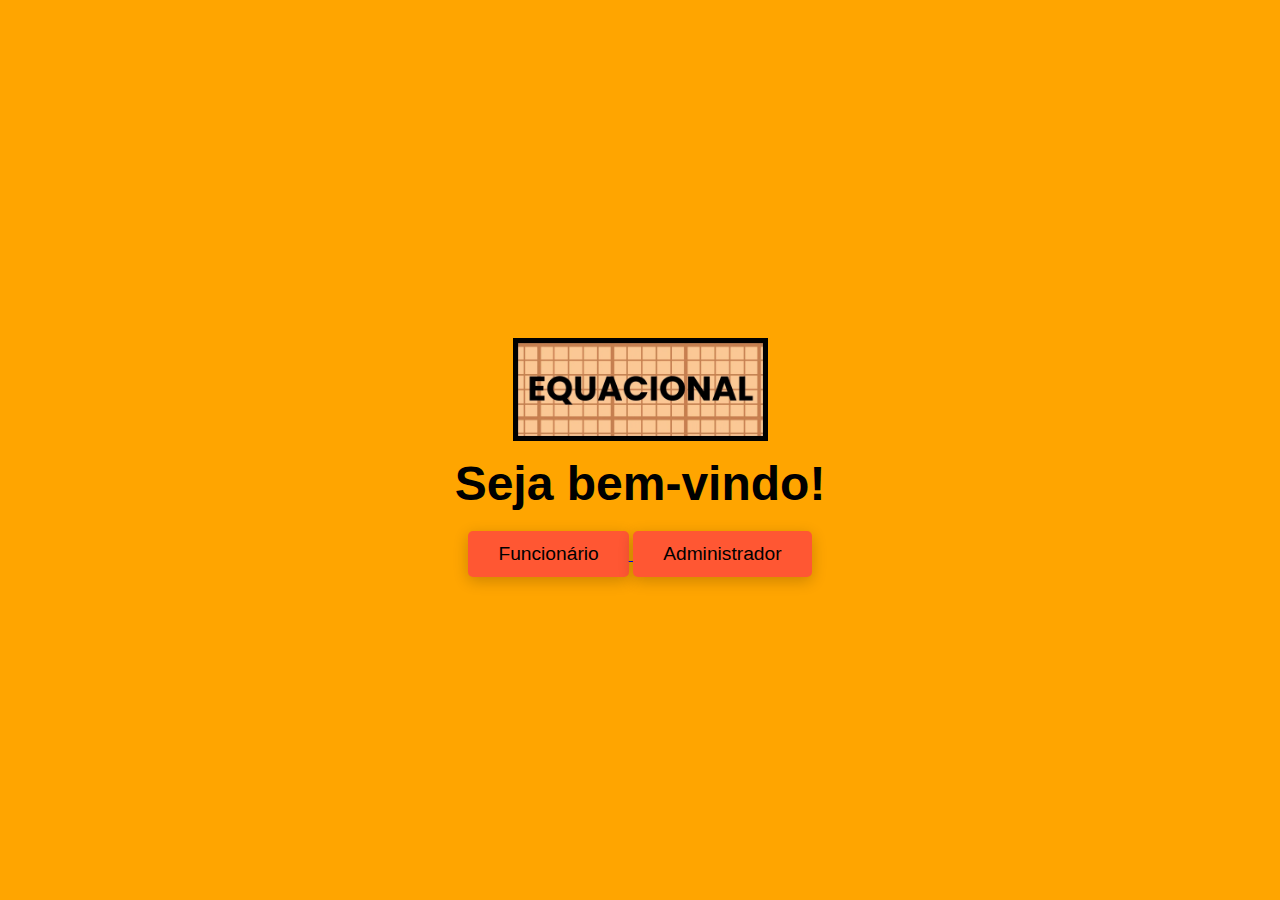
<file: index.html>
<!DOCTYPE html>
<html lang="pt-br">
<head>
  <meta charset="UTF-8">
  <meta name="viewport" content="width=device-width, initial-scale=1.0">
  <title>EQUASOFT</title>
  <link rel="stylesheet" href="style.css">
  <link rel="shortcut icon" type="imagex/png" href="logo.jpeg">
</head>
<body>

  <img src="logo.jpeg" alt="Equacional">
  <!-- Tela Inicial -->
  <div class="welcome-container">
    <h1 id="welcomeMessage">Seja bem-vindo!</h1>
    <a href="funcionario.html">
      <button id="funcionarioBtn" onclick="disableButton('funcionarioBtn')">Funcionário</button>
    </a>
    <a href="administrador.html">
      <button id="adminButton" onclick="disableButton('adminButton')">Administrador</button>
    </a>
  </div>

  <script>
    // Função que desabilita o botão após o clique
    function disableButton(buttonId) {
        const button = document.getElementById(buttonId);
        button.disabled = true;
        button.innerText = 'Invista na ideia!'; // Mudando o texto do botão após o clique
        localStorage.setItem(buttonId, 'clicked'); // Armazenando o estado no localStorage
        checkButtonsState(); // Verificar o estado dos botões ao clicar
    }

    // Função para verificar se ambos os botões foram clicados
    function checkButtonsState() {
        const funcionarioState = localStorage.getItem('funcionarioBtn');
        const adminState = localStorage.getItem('adminButton');
        
        // Se ambos os botões estiverem clicados, mostra a mensagem de "Invista na ideia"
        if (funcionarioState === 'clicked' && adminState === 'clicked') {
            document.getElementById('welcomeMessage').innerText = 'Se gostar da ideia, invista nela!';
        }
    }

    // Verificar o estado dos botões ao carregar a página
    window.onload = function() {
        const funcionarioState = localStorage.getItem('funcionarioBtn');
        const adminState = localStorage.getItem('adminButton');

        // Desabilitar os botões de acordo com o estado armazenado
        if (funcionarioState === 'clicked') {
            const funcionarioButton = document.getElementById('funcionarioBtn');
            funcionarioButton.disabled = true;
            funcionarioButton.innerText = 'Invista na ideia!';
        }

        if (adminState === 'clicked') {
            const adminButton = document.getElementById('adminButton');
            adminButton.disabled = true;
            adminButton.innerText = 'Invista na ideia!';
        }

        // Verificar o estado dos botões e mudar a mensagem
        checkButtonsState();
    }
  </script>

</body>
</html>
</file>
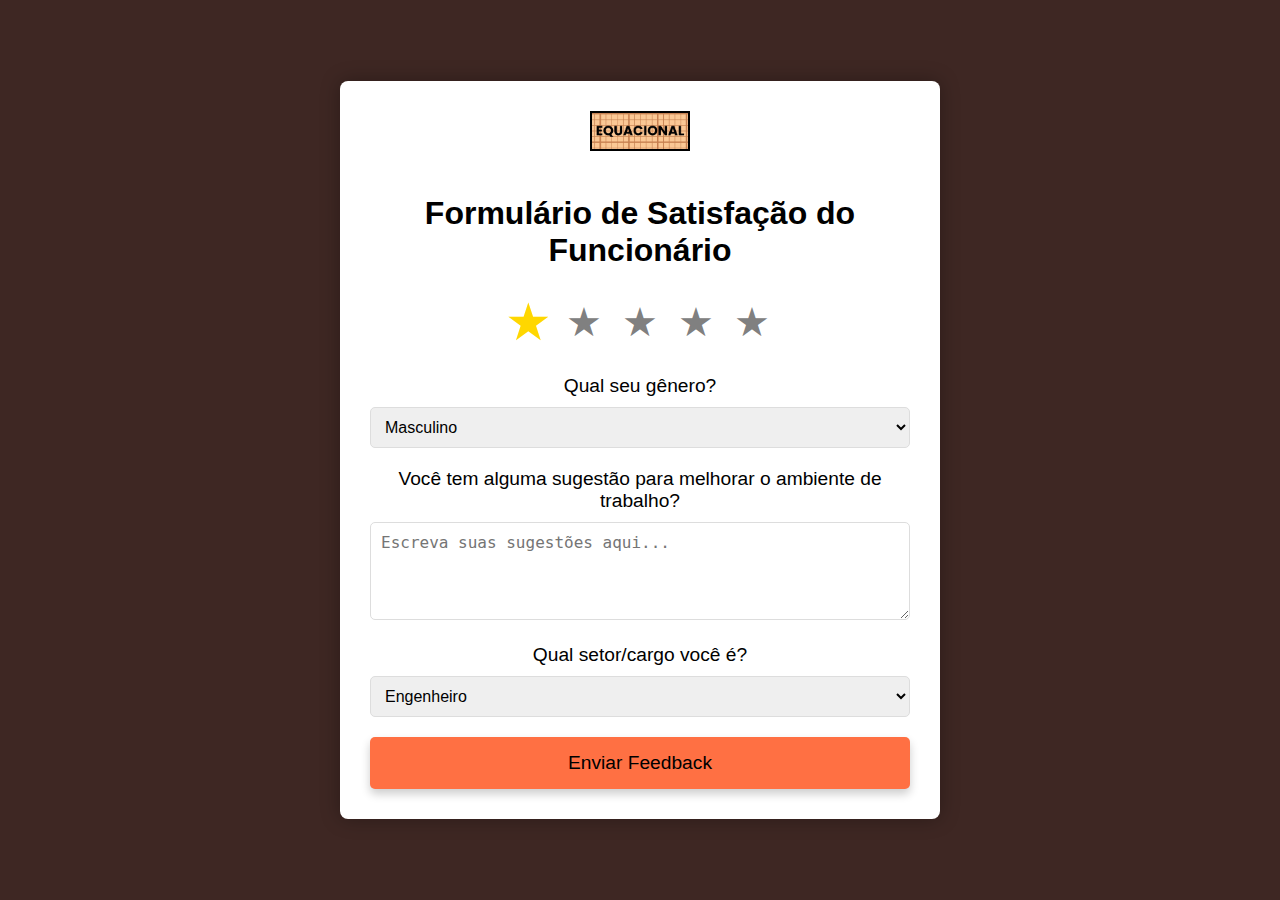
<file: funcionario.html>
<!DOCTYPE html>
<html lang="pt-br">
<head>
    <meta charset="utf-8"/>
    <title>Funcionário</title>
    <link rel="stylesheet" href="funcionario.css">
    <link rel="shortcut icon" type="imagex/png" href="logo.jpeg">
</head>
<body>
    <div class="feedback-container">
        <!-- Logo no topo -->
        <div class="logo-container">
            <img src="logo.jpeg" alt="Logo da Empresa" class="logo">
        </div>

        <h1>Formulário de Satisfação do Funcionário</h1>

        <ul class="avaliacao">
            <li class="star-icon ativo" data-avaliacao="1"></li>
            <li class="star-icon" data-avaliacao="2"></li>
            <li class="star-icon" data-avaliacao="3"></li>
            <li class="star-icon" data-avaliacao="4"></li>
            <li class="star-icon" data-avaliacao="5"></li>
        </ul>

        <!-- Gênero -->
        <div class="question">
            <label for="gender">Qual seu gênero?</label>
            <select id="gender" name="gender">
                <option value="masculino">Masculino</option>
                <option value="feminino">Feminino</option>
                <option value="outro">Outro</option>
            </select>
        </div>

        <!-- Sugestões -->
        <div class="question">
            <label for="suggestions">Você tem alguma sugestão para melhorar o ambiente de trabalho?</label>
            <textarea id="suggestions" name="suggestions" rows="4" placeholder="Escreva suas sugestões aqui..."></textarea>
        </div>

        <!-- Profissão -->
        <div class="question">
            <label for="profession">Qual setor/cargo você é?</label>
            <select id="profession" name="profession">
                <option value="engenheiro">Engenheiro</option>
                <option value="designer">Administrador</option>
                <option value="programador">Eletricista</option>
                <option value="gerente">Mecânico de usinagem</option>
                <option value="outro">Outro</option>
            </select>
        </div>

        <!-- Caixa de texto para "Outro" -->
        <div class="question" id="other-profession-container" style="display: none;">
            <label for="other-profession">Qual é sua profissão?</label>
            <input type="text" id="other-profession" name="other-profession" placeholder="Escreva sua profissão">
        </div>

        <!-- Motivo para avaliação negativa -->
        <div class="question" id="negative-reason" style="display: none;">
            <label for="reason">Por qual motivo você fez uma avaliação negativa?</label>
            <textarea id="reason" name="reason" rows="4" placeholder="Por favor, explique..."></textarea>
        </div>

        <!-- Botão de Enviar -->
         <a href="index.html">
          <button type="submit" class="submit-btn" id="submit-btn">Enviar Feedback</button>
        </a>
      </div>

    <script src="funcionario.js"></script>
</body>
</html>
</file>
<file: style.css>
/* Estilo geral */
* {
    margin: 0;
    padding: 0;
    box-sizing: border-box;
  }
  
  body {
    font-family: 'Arial', sans-serif;
    height: 100vh;
    display: flex;
    justify-content: center;
    align-items: center;
    background-color: orange;
    overflow: hidden;
    flex-direction: column;
  }

  img {
    width: 255px;
    margin: 15px;
  }
  
  .welcome-container {
    text-align: center;
    z-index: 1;
    width: 90%;
    max-width: 500px;  /* Limita o tamanho da área de conteúdo */
  }
  
  h1 {
    font-size: 3rem;
    margin-bottom: 20px;
    animation: fadeIn 3s ease-in-out;
  }
  
  /* Botão */
  button {
    padding: 12px 30px;
    font-size: 1.2rem;
    background-color: #FF5733;
    border: none;
    border-radius: 5px;
    cursor: pointer;
    transition: all 0.3s ease;
    box-shadow: 0px 4px 15px rgba(0, 0, 0, 0.2);
  }
  
  button:hover {
    background-color: #C0392B;
    transform: scale(1.1);
  }

  .beta-message {
    position: fixed;
    top: 50%;
    left: 50%;
    transform: translate(-50%, -50%);
    background-color: #f8d7da;
    color: #721c24;
    padding: 20px;
    border-radius: 10px;
    box-shadow: 0 0 15px rgba(0, 0, 0, 0.2);
    z-index: 9999;
    display: none; /* Inicialmente escondido */
}

.beta-message button {
    margin-top: 10px;
    padding: 5px 10px;
    background-color: #721c24;
    color: white;
    border: none;
    cursor: pointer;
    border-radius: 5px;
}

.beta-message button:hover {
    background-color: #5a1a18;
}

  
  /* Animação de fading no texto */
  @keyframes fadeIn {
    0% {
      opacity: 0;
      transform: translateY(-50px);
    }
    100% {
      opacity: 1;
      transform: translateY(0);
    }
  }
  
  body {
    animation: floatingBackground 10s infinite alternate;
  }
  
  /* Responsividade */
  @media (max-width: 768px) {
    h1 {
      font-size: 2.5rem;
    }
  
    button {
      font-size: 1rem;
      padding: 10px 25px;
    }
  }
  
  @media (max-width: 480px) {
    h1 {
      font-size: 2rem;
    }
  
    button {
      font-size: 0.9rem;
      padding: 8px 20px;
    }
  }
</file>
<file: funcionario.css>
/* Reset de margens e paddings */
* {
    margin: 0;
    padding: 0;
    box-sizing: border-box;
}

/* Body e container principal */
body {
    font-family: 'Arial', sans-serif;
    background-color: #3E2723; /* Fundo marrom */
    color: rgb(0, 0, 0);
    display: flex;
    justify-content: center;
    align-items: center;
    height: 100vh;
    flex-direction: column;
    padding: 20px;
}

/* Contêiner de feedback */
.feedback-container {
    background-color: #ffffff;
    padding: 30px;
    border-radius: 8px;
    box-shadow: 0px 0px 20px rgba(0, 0, 0, 0.3);
    max-width: 600px;
    width: 100%;
    text-align: center;
}

/* Logo */
.logo-container {
    margin-bottom: 20px;
}

.logo {
    width: 100px; /* Ajuste o tamanho da logo */
    height: auto;
    margin-bottom: 20px;
}

/* Título */
h1 {
    font-size: 2rem;
    margin-bottom: 20px;
    font-weight: bold;
}

/* Estilos para as perguntas e campos de input */
.question {
    margin-bottom: 20px;
}

label {
    font-size: 1.2rem;
    margin-bottom: 10px;
    display: block;
}

input[type="radio"],
select,
textarea {
    width: 100%;
    padding: 10px;
    font-size: 1rem;
    border-radius: 5px;
    border: 1px solid #ddd;
}

/* Estilo para o botão de enviar */
.submit-btn {
    width: 100%;
    padding: 15px;
    font-size: 1.2rem;
    background-color: #FF7043;
    border: none;
    border-radius: 5px;
    cursor: pointer;
    transition: 0.3s ease;
    box-shadow: 0px 5px 10px rgba(0, 0, 0, 0.2);
}

.submit-btn:hover {
    background-color: #FF5722;
    transform: scale(1.05);
}

.submit-btn:active {
    transform: scale(1);
}

/* Estrelas */
.avaliacao {
    display: flex;
    justify-content: center;
    margin-bottom: 20px;
}

/* Estilo inicial das estrelas apagadas */
.star-icon {
    list-style-type: none;
    cursor: pointer;
    color: gray; /* Cor inicial das estrelas apagadas */
    font-size: 40px;
    padding: 10px;
    transition: transform 0.3s ease, color 0.3s ease;
}

.star-icon::before {
    content: "\2605"; /* Ícone de estrela */
}

/* Estilo para as estrelas quando selecionadas (classe 'ativo') */
.star-icon.ativo {
    color: #FFD700; /* Cor dourada para estrelas selecionadas */
    transform: scale(1.3); /* Efeito de aumento para estrelas selecionadas */
}

/* Estrelas não selecionadas, mas com hover */
.star-icon:hover {
    transform: scale(1.2);
    color: #FFD700;
}

/* Modal (Janela de Confirmação) */
.modal {
    display: none; /* Inicialmente escondido */
    position: fixed; /* Fixa a posição na tela */
    z-index: 1; /* Coloca a janela sobre o conteúdo */
    left: 0;
    top: 0;
    width: 100%; /* Ocupa toda a largura da tela */
    height: 100%; /* Ocupa toda a altura da tela */
    background-color: rgba(0, 0, 0, 0.5); /* Fundo semi-transparente */
    overflow: auto; /* Permite rolagem caso necessário */
    padding-top: 60px; /* Espaçamento do topo */
}

/* Conteúdo do Modal */
.modal-content {
    background-color: #fff;
    margin: 5% auto;
    padding: 20px;
    border-radius: 8px;
    width: 80%;
    max-width: 500px;
    text-align: center;
}

/* Estilo para a caixa de texto de profissão "Outro" */
#other-profession {
    width: 50%; /* A largura da caixa de texto será 50% do container, o que é um tamanho médio */
    min-width: 300px; /* Definindo a largura mínima para 300px, para garantir que não fique muito estreita */
    padding: 8px; /* Espaçamento interno */
    font-size: 16px; /* Tamanho de fonte legível */
    border: 1px solid #ccc; /* Borda leve */
    border-radius: 4px; /* Bordas arredondadas */
}

#other-profession-container {
    margin-top: 10px; /* Margem superior para separar da pergunta anterior */
}

/* Pode adicionar outros estilos personalizados conforme necessário */


/* Estilo para o botão de fechar */
.close-btn {
    color: #aaa;
    font-size: 28px;
    font-weight: bold;
    position: absolute;
    top: 10px;
    right: 25px;
    cursor: pointer;
}

.close-btn:hover,
.close-btn:focus {
    color: black;
    text-decoration: none;
    cursor: pointer;
}

/* Estilo do título do modal */
.modal-content h2 {
    font-size: 2rem;
    color: #333;
}

/* Estilo da mensagem no modal */
.modal-content p {
    font-size: 1.2rem;
    color: #555;
}

/* Ajustes para responsividade */
@media (max-width: 600px) {
    .logo {
        width: 80px; /* Menor logo em telas pequenas */
    }

    .feedback-container {
        padding: 10px;
        width: 10px; /* Largura maior em dispositivos móveis */
    }

    .star-icon {
        font-size: 30px; /* Reduzir o tamanho das estrelas em dispositivos móveis */
        padding: 8px;
    }

    h1 {
        font-size: 20px;
    }

    .submit-btn {
        padding: 12px;
    }

    .modal-content {
        width: 90%;
    }

    .modal-content h2 {
        font-size: 1.5rem;
    }

    .modal-content p {
        font-size: 1rem;
    }
}
</file>
